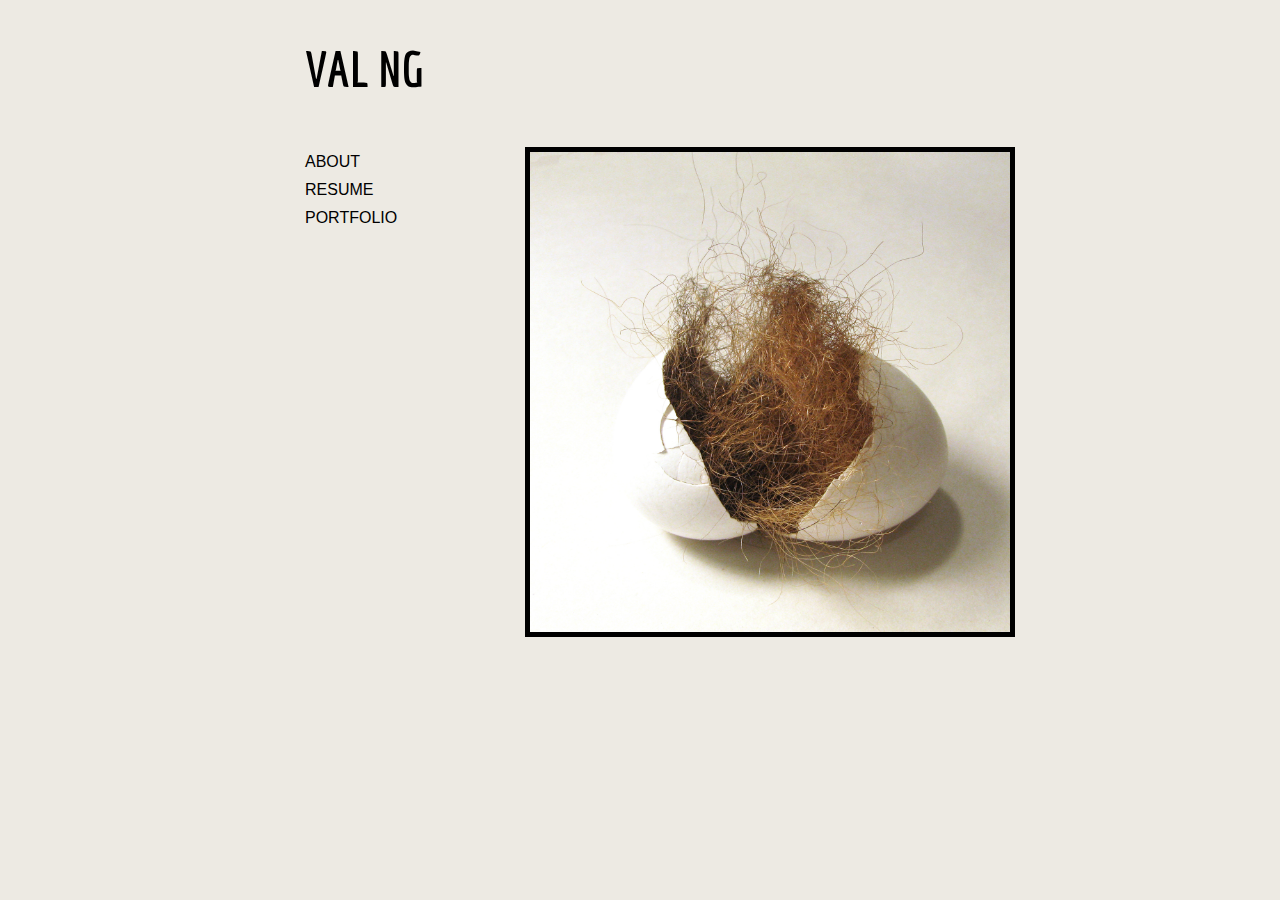
<file: index.html>
<!DOCTYPE HTML>  

<html lang="en">  
  <head> 
    <title>Val Ng</title>  
    <meta charset="utf-8" />
    <link rel="stylesheet" href="gitstyle.css"> 
    <link href='http://fonts.googleapis.com/css?family=Economica' rel='stylesheet' type='text/css'> 
</head> 

<body>

<div id="wrap">
  <div id="header"><h1>VAL NG</h1>
  </div>

  <div id="main">
    <img src="egg.jpg" alt="Egg Design" class="display">
  </div>

  <div id="sidebar">
    <ul class="plain">
      <li class="space"><a href="bio.html">ABOUT</a></li>
      <li class="space"><a href="resume.html">RESUME</a></li>
      <li class="space"><a href="http://www.valndesign.com">PORTFOLIO</a><li>
    </ul>
  </div>

</div>

</body>

</html>
</file>
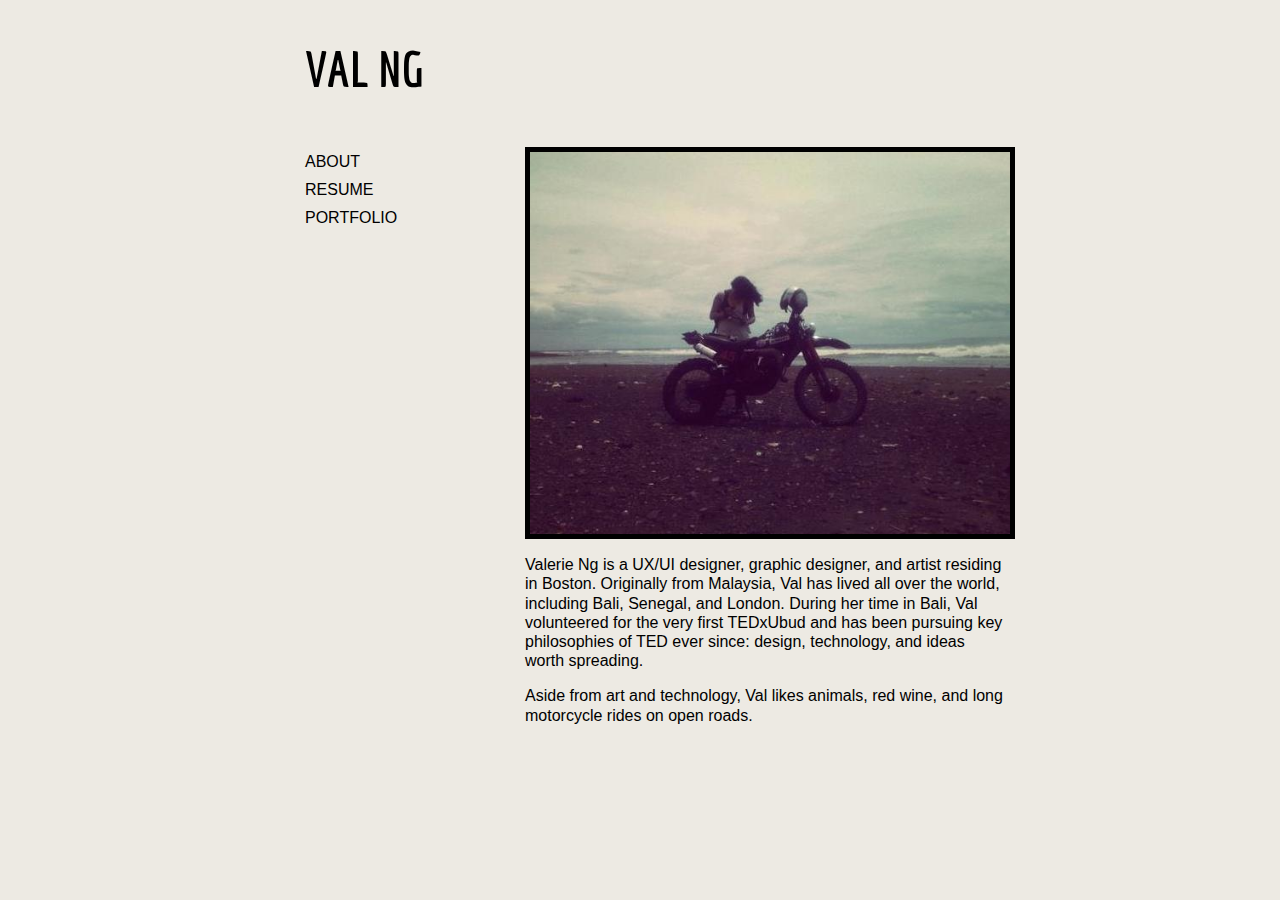
<file: bio.html>
<!DOCTYPE HTML>  

<html lang="en">  
  <head> 
    <title>Val Ng</title>  
    <meta charset="utf-8" />
    <link rel="stylesheet" href="gitstyle.css"> 
    <link href='http://fonts.googleapis.com/css?family=Economica' rel='stylesheet' type='text/css'> 

</head> 

<body>

<div id="wrap">
  <div id="header"><a href="index.html"><h1>VAL NG</h1></a>
  </div>

  <div id="main">
    <img src="profile.jpg" alt="Val Profile Pic" class="display">
      <p class="maintext">Valerie Ng is a UX/UI designer, graphic designer, and artist residing in Boston. Originally from Malaysia, Val has lived all over the world, including Bali, Senegal, and London. During her time in Bali, Val volunteered for the very first TEDxUbud and has been pursuing key philosophies of TED ever since: design, technology, and ideas worth spreading.
    </p>
    <p class ="maintext">
    Aside from art and technology, Val likes animals, red wine, and long motorcycle rides on open roads.
    </p>
  </div>

  <div id="sidebar">
    <ul class="plain">
        <li class="space"><a href="bio.html">ABOUT</a></li>
        <li class="space"><a href="resume.html">RESUME</a></li>
        <li class="space"><a href="http://www.valndesign.com">PORTFOLIO</a><li>
    </ul>
  </div>

</div>

</body>

</html>
</file>
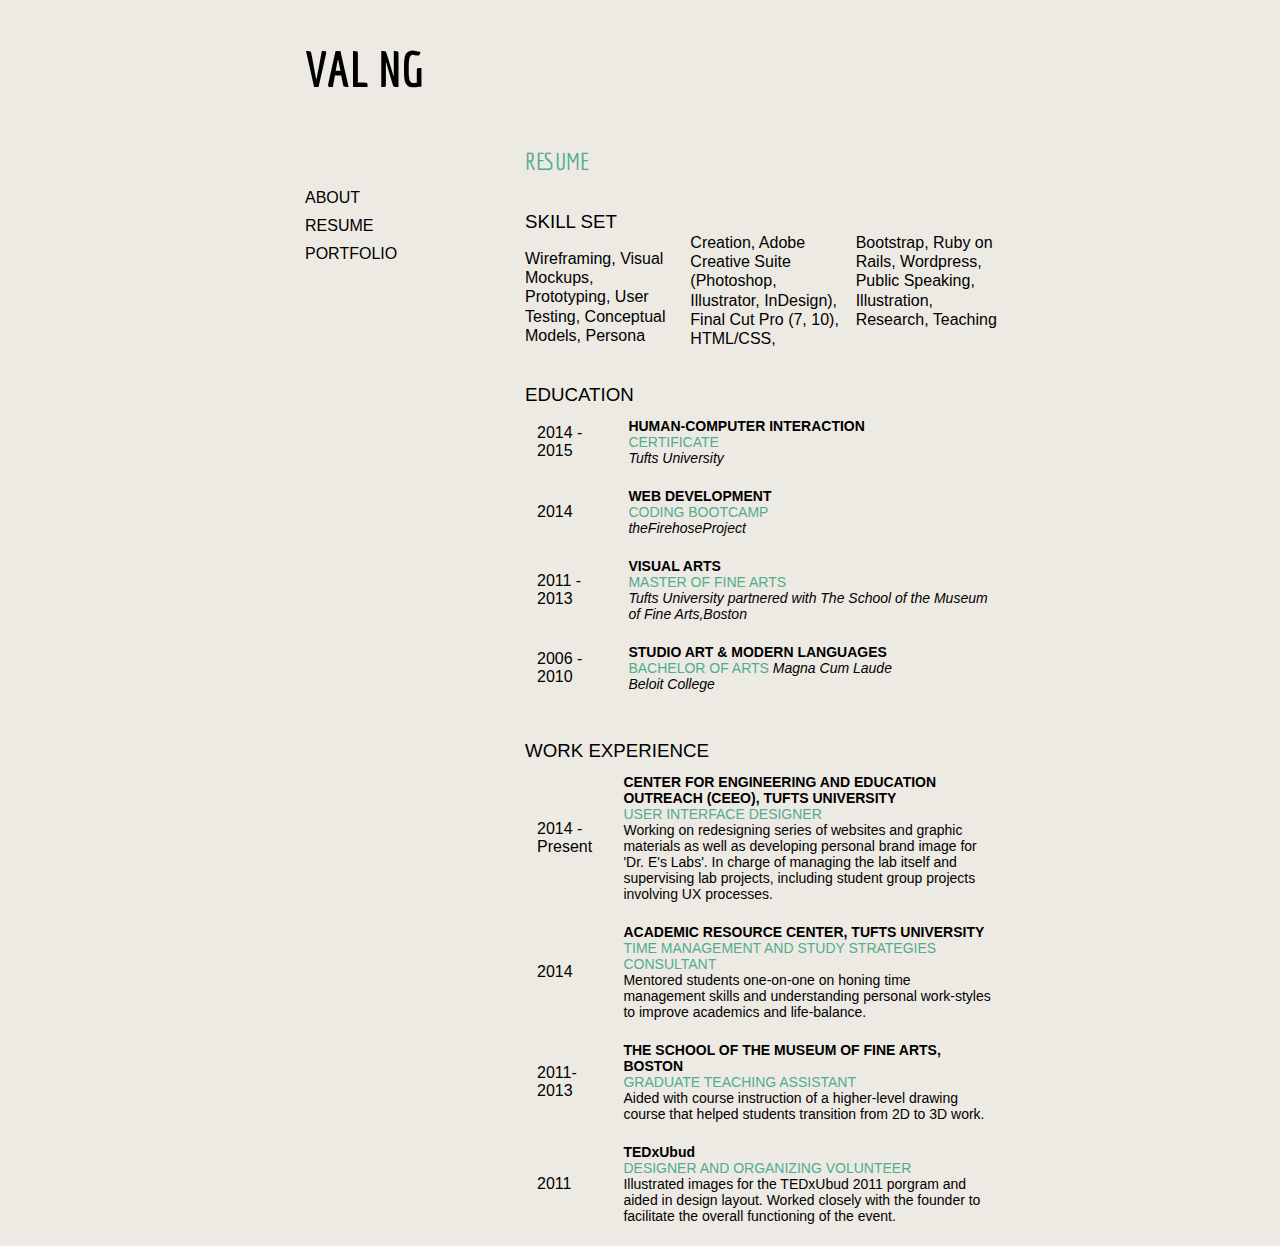
<file: resume.html>
<!DOCTYPE HTML>  

<html lang="en">  
  <head> 
    <title>Val Ng Resume</title>  
    <meta charset="utf-8" />
    <link rel="stylesheet" href="gitstyle.css"> 
    <link href='http://fonts.googleapis.com/css?family=Economica' rel='stylesheet' type='text/css'> 

</head>  



<body>

<div id="wrap">
  <div id="header"><a href="index.html"><h1>VAL NG</h1></a>
  </div>

  <div id="main">
    <h2 id="resumetitle">RESUME</h2>
    <br />
    <br />

    <h3>SKILL SET</h3>
    <div id="sideskills">
      <p class="maintext">Wireframing, Visual Mockups, Prototyping, User Testing, Conceptual Models, Persona Creation, Adobe Creative Suite (Photoshop, Illustrator, InDesign), Final Cut Pro (7, 10), HTML/CSS, Bootstrap, Ruby on Rails, Wordpress, Public Speaking, Illustration, Research, Teaching</p>
  </div>

  <br />
  <br />

    <h3>EDUCATION</h3>
      <table>
        <tr>
            <td>2014 - 2015</td>
            <td class="smallcaps"><span class="title">HUMAN-COMPUTER INTERACTION</span> <br /> <span class="degree">CERTIFICATE</span> <br /> <span class="school">Tufts University</span></td>
        </tr>
        <tr>
            <td>2014</td>
            <td class="smallcaps"><span class="title">WEB DEVELOPMENT</span> <br /> <span class="degree">CODING BOOTCAMP</span> <br /> <span class="school">theFirehoseProject</span></td>
          </tr>
        <tr>
            <td>2011 - 2013</td>
            <td class="smallcaps"><span class="title">VISUAL ARTS</span> <br /> <span class="degree">MASTER OF FINE ARTS</span> <br /> <span class="school">Tufts University partnered with The School of the Museum of Fine Arts,Boston</span></td>
          </tr>
        <tr>
            <td>2006 - 2010</td>
            <td class="smallcaps"><span class="title">STUDIO ART &amp; MODERN LANGUAGES</span> <br /> <span class="degree">BACHELOR OF ARTS</span><span class="school">&nbsp;Magna Cum Laude</span> <br /> <span class="school">Beloit College</span></td>
          </tr>
      </table>
      <br />
      <br />

    <h3>WORK EXPERIENCE</h3>
      <table>
        <tr>
            <td>2014 - Present</td>
            <td class="smallcaps"><span class="title">CENTER FOR ENGINEERING AND EDUCATION OUTREACH (CEEO), TUFTS UNIVERSITY</span> <br /> <span class="degree">USER INTERFACE DESIGNER</span> <br /> <span>Working on redesigning series of websites and graphic materials as well as developing personal brand image for 'Dr. E's Labs'. In charge of managing the lab itself and supervising lab projects, including student group projects involving UX processes.</span></td>
        </tr>
        <tr>
            <td>2014</td>
            <td class="smallcaps"><span class="title">ACADEMIC RESOURCE CENTER, TUFTS UNIVERSITY</span> <br /> <span class="degree">TIME MANAGEMENT AND STUDY STRATEGIES CONSULTANT</span> <br /> <span>Mentored students one-on-one on honing time management skills and understanding personal work-styles to improve academics and life-balance.</span></td>
        </tr>
        <tr>
            <td>2011-2013</td>
            <td class="smallcaps"><span class="title">THE SCHOOL OF THE MUSEUM OF FINE ARTS, BOSTON</span> <br /> <span class="degree">GRADUATE TEACHING ASSISTANT</span> <br /> <span>Aided with course instruction of a higher-level drawing course that helped students transition from 2D to 3D work.</span></td>
        </tr>
        <tr>
            <td>2011</td>
            <td class="smallcaps"><span class="title">TEDxUbud</span> <br /> <span class="degree">DESIGNER AND ORGANIZING VOLUNTEER</span> <br /> <span>Illustrated images for the TEDxUbud 2011 porgram and aided in design layout. Worked closely with the founder to facilitate the overall functioning of the event.</span></td>
        </tr>
      </table>
  </div>
  <br />
  <br />
  <div id="sidebar">
    <ul class="plain">
      <li class="space"><a href="bio.html">ABOUT</a></li>
      <li class="space"><a href="resume.html">RESUME</a></li>
      <li class="space"><a href="http://www.valndesign.com">PORTFOLIO</a><li>
    </ul>
  </div>


</div>

</body>

</html>
</file>
<file: gitstyle.css>
body, html {
margin:0;
padding:0;
color:#000;
background:#EDEAE3;
}

#wrap {
width:750px;
margin:0 auto;
/* background:#D4CBC4; */
}

#header {
	padding:40px 40px;
/* background:#D4CBC4; */
}

h2, h3 {
	margin:0;
	font-family: Helvetica, Arial;
	font-weight: lighter;
}

h1 {
	margin:0;
	font-family: Economica;
	font-size: 50px;
}

a:link {
	color: black;
	font-family: Helvetica, Arial;
	text-decoration: none;
}

a:visited {
	color: black;
    text-decoration: none;
}


ul.plain {
    list-style-type: none;
}

li.space {
	margin-bottom: 10px;
}

#main {
	float:right;
	width:480px;
	padding:10px;
/* background:#D4CBC4; */
}

#sidebar {
	float:left;
	width:250px;
	padding:0px;
} 

#sideskills {
	column-count: 3;
}



img.display {
	display: block;
	border: 5px solid;
	max-width: 480px;
	margin-left: auto;
	margin-right: auto;
}

p.maintext {
	font-family: Helvetica, Arial;
	font-size: 12 px;
	font-weight: lighter;
	line-height: 120%;

}

table {
	margin:0;
	font-family: Helvetica, Arial;
    border: none;
    width: 100%;
}

th, td {
    overflow: hidden;
    padding: 10px;
}

.smallcaps {
	font-size: 14px;
}

.title {
	font-weight: bold;
}

.degree {
	color: #4fad8e;
}

.school {
	font-style: italic;
}

#resumetitle {
	color: #4fad8e;
	font-family: Economica;
	font-weight: lighter;
}
</file>
